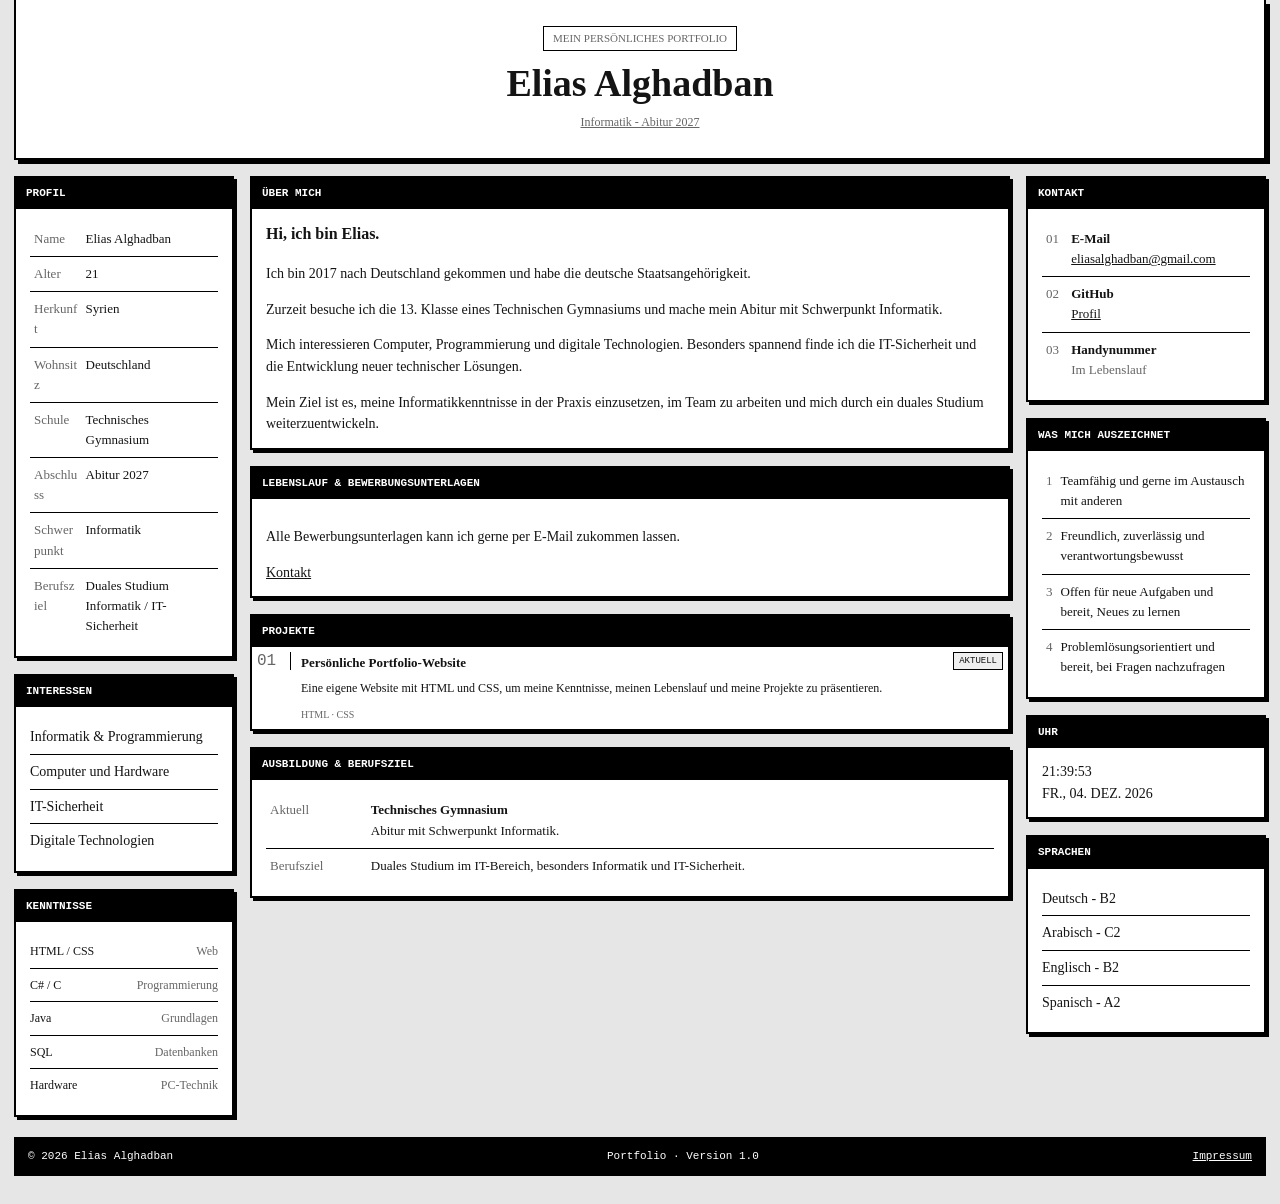
<file: Index.html>
<!DOCTYPE html>
<html lang="de">

<head>
  <meta charset="UTF-8">
  <meta name="viewport" content="width=device-width, initial-scale=1.0">

  <title>Elias Alghadban | Informatik-Portfolio</title>

  <link rel="stylesheet" href="style.css">

  <meta name="description" content="Mein persönliches Informatik-Portfolio.">
</head>

<body>

<div class="seite">

  <header class="kopf">
    <div class="kopftext">
      <span class="kleineueberschrift">Mein persönliches Portfolio</span>
      <div class="name">Elias Alghadban</div>
      <div class="untertitel">Informatik - Abitur 2027</div>
    </div>
  </header>


  <main class="aufteilung">

    <!-- Linke Seite -->

    <aside>

      <section class="kasten">
        <h2>Profil</h2>

        <div class="inhalt">
          <table>
            <tr>
              <td class="grau">Name</td>
              <td>Elias Alghadban</td>
            </tr>
            <tr>
              <td class="grau">Alter</td>
              <td>21</td>
            </tr>
            <tr>
              <td class="grau">Herkunft</td>
              <td>Syrien</td>
            </tr>
            <tr>
              <td class="grau">Wohnsitz</td>
              <td>Deutschland</td>
            </tr>
            <tr>
              <td class="grau">Schule</td>
              <td>Technisches Gymnasium</td>
            </tr>
            <tr>
              <td class="grau">Abschluss</td>
              <td>Abitur 2027</td>
            </tr>
            <tr>
              <td class="grau">Schwerpunkt</td>
              <td>Informatik</td>
            </tr>
            <tr>
              <td class="grau">Berufsziel</td>
              <td>Duales Studium Informatik / IT-Sicherheit</td>
            </tr>
          </table>
        </div>
      </section>


      <section class="kasten">
        <h2>Interessen</h2>

        <div class="inhalt">
          <ul class="liste">
            <li>Informatik &amp; Programmierung</li>
            <li>Computer und Hardware</li>
            <li>IT-Sicherheit</li>
            <li>Digitale Technologien</li>
          </ul>
        </div>
      </section>


      <section class="kasten">
        <h2>Kenntnisse</h2>

        <div class="inhalt">

          <div class="kenntnis">
            <span>HTML / CSS</span>
            <span>Web</span>
          </div>

          <div class="kenntnis">
            <span>C# / C</span>
            <span>Programmierung</span>
          </div>

          <div class="kenntnis">
            <span>Java</span>
            <span>Grundlagen</span>
          </div>

          <div class="kenntnis">
            <span>SQL</span>
            <span>Datenbanken</span>
          </div>

          <div class="kenntnis">
            <span>Hardware</span>
            <span>PC-Technik</span>
          </div>

        </div>
      </section>

    </aside>


    <!-- Mitte -->

    <section>

      <section class="kasten">
        <h2>Über mich</h2>

        <div class="inhalt">
          <p class="einleitung">Hi, ich bin Elias.</p>

          <p>
            Ich bin 2017 nach Deutschland gekommen und habe
            die deutsche Staatsangehörigkeit.
          </p>

          <p>
            Zurzeit besuche ich die 13. Klasse eines Technischen
            Gymnasiums und mache mein Abitur mit Schwerpunkt
            Informatik.
          </p>

          <p>
            Mich interessieren Computer, Programmierung und
            digitale Technologien. Besonders spannend finde ich
            die IT-Sicherheit und die Entwicklung neuer
            technischer Lösungen.
          </p>

          <p class="letzterabsatz">
            Mein Ziel ist es, meine Informatikkenntnisse in der
            Praxis einzusetzen, im Team zu arbeiten und mich
            durch ein duales Studium weiterzuentwickeln.
          </p>
        </div>
      </section>


      <section class="kasten">
        <h2>Lebenslauf &amp; Bewerbungsunterlagen</h2>

        <div class="inhalt">
          <p>
            Alle Bewerbungsunterlagen kann ich gerne per
            E-Mail zukommen lassen.
          </p>

          <a href="mailto:eliasalghadban@gmail.com">Kontakt</a>
        </div>
      </section>


      <section class="kasten" id="projekte">
        <h2>Projekte</h2>

        <div class="projekt">
          <div class="nummer">01</div>

          <div>
            <b>Persönliche Portfolio-Website</b>

            <p>
              Eine eigene Website mit HTML und CSS, um meine
              Kenntnisse, meinen Lebenslauf und meine Projekte
              zu präsentieren.
            </p>

            <small>HTML · CSS</small>
          </div>

          <span class="status">AKTUELL</span>
        </div>
      </section>


      <section class="kasten" id="ausbildung">
        <h2>Ausbildung &amp; Berufsziel</h2>

        <div class="inhalt">
          <table>
            <tr>
              <td class="grau">Aktuell</td>
              <td>
                <b>Technisches Gymnasium</b>
                <br>
                Abitur mit Schwerpunkt Informatik.
              </td>
            </tr>

            <tr>
              <td class="grau">Berufsziel</td>
              <td>
                Duales Studium im IT-Bereich, besonders
                Informatik und IT-Sicherheit.
              </td>
            </tr>
          </table>
        </div>
      </section>

    </section>


    <!-- Rechte Seite -->

    <aside>

      <section class="kasten">
        <h2>Kontakt</h2>

        <div class="inhalt">
          <table>
            <tr>
              <td class="grau">01</td>
              <td>
                <b>E-Mail</b>
                <br>
                <a href="mailto:eliasalghadban@gmail.com">
                  eliasalghadban@gmail.com
                </a>
              </td>
            </tr>

            <tr>
              <td class="grau">02</td>
              <td>
                <b>GitHub</b>
                <br>
                <a href="https://github.com/eliasalghadban-creator"
                   target="_blank">
                  Profil
                </a>
              </td>
            </tr>

            <tr>
              <td class="grau">03</td>
              <td>
                <b>Handynummer</b>
                <br>
                <span class="grau">Im Lebenslauf</span>
              </td>
            </tr>
          </table>
        </div>
      </section>


      <section class="kasten">
        <h2>Was mich auszeichnet</h2>

        <div class="inhalt">
          <table>
            <tr>
              <td class="grau">1</td>
              <td>Teamfähig und gerne im Austausch mit anderen</td>
            </tr>

            <tr>
              <td class="grau">2</td>
              <td>Freundlich, zuverlässig und verantwortungsbewusst</td>
            </tr>

            <tr>
              <td class="grau">3</td>
              <td>Offen für neue Aufgaben und bereit, Neues zu lernen</td>
            </tr>

            <tr>
              <td class="grau">4</td>
              <td>Problemlösungsorientiert und bereit, bei Fragen nachzufragen</td>
            </tr>
          </table>
        </div>
      </section>


      <section class="kasten">
        <h2>Uhr</h2>

        <div class="inhalt">
          <div class="uhrzeit" id="uhrzeit">--:--:--</div>
          <div class="datum" id="datum">-</div>
        </div>
      </section>


      <section class="kasten">
        <h2>Sprachen</h2>

        <div class="inhalt">
          <ul class="liste">
            <li>Deutsch - B2</li>
            <li>Arabisch - C2</li>
            <li>Englisch - B2</li>
            <li>Spanisch - A2</li>
          </ul>
        </div>
      </section>

    </aside>

  </main>


  <footer class="fuss">
    <span>© 2026 Elias Alghadban</span>
    <span>Portfolio · Version 1.0</span>
    <a href="impressum.html">Impressum</a>
  </footer>

</div>


<script>
  function uhrAktualisieren() {
    let jetzt = new Date();

    document.getElementById("uhrzeit").textContent =
      jetzt.toLocaleTimeString("de-DE");

    document.getElementById("datum").textContent =
      jetzt.toLocaleDateString("de-DE", {
        weekday: "short",
        day: "2-digit",
        month: "short",
        year: "numeric"
      }).toUpperCase();
  }

  uhrAktualisieren();
  setInterval(uhrAktualisieren, 1000);
</script>

</body>
</html>
</file>
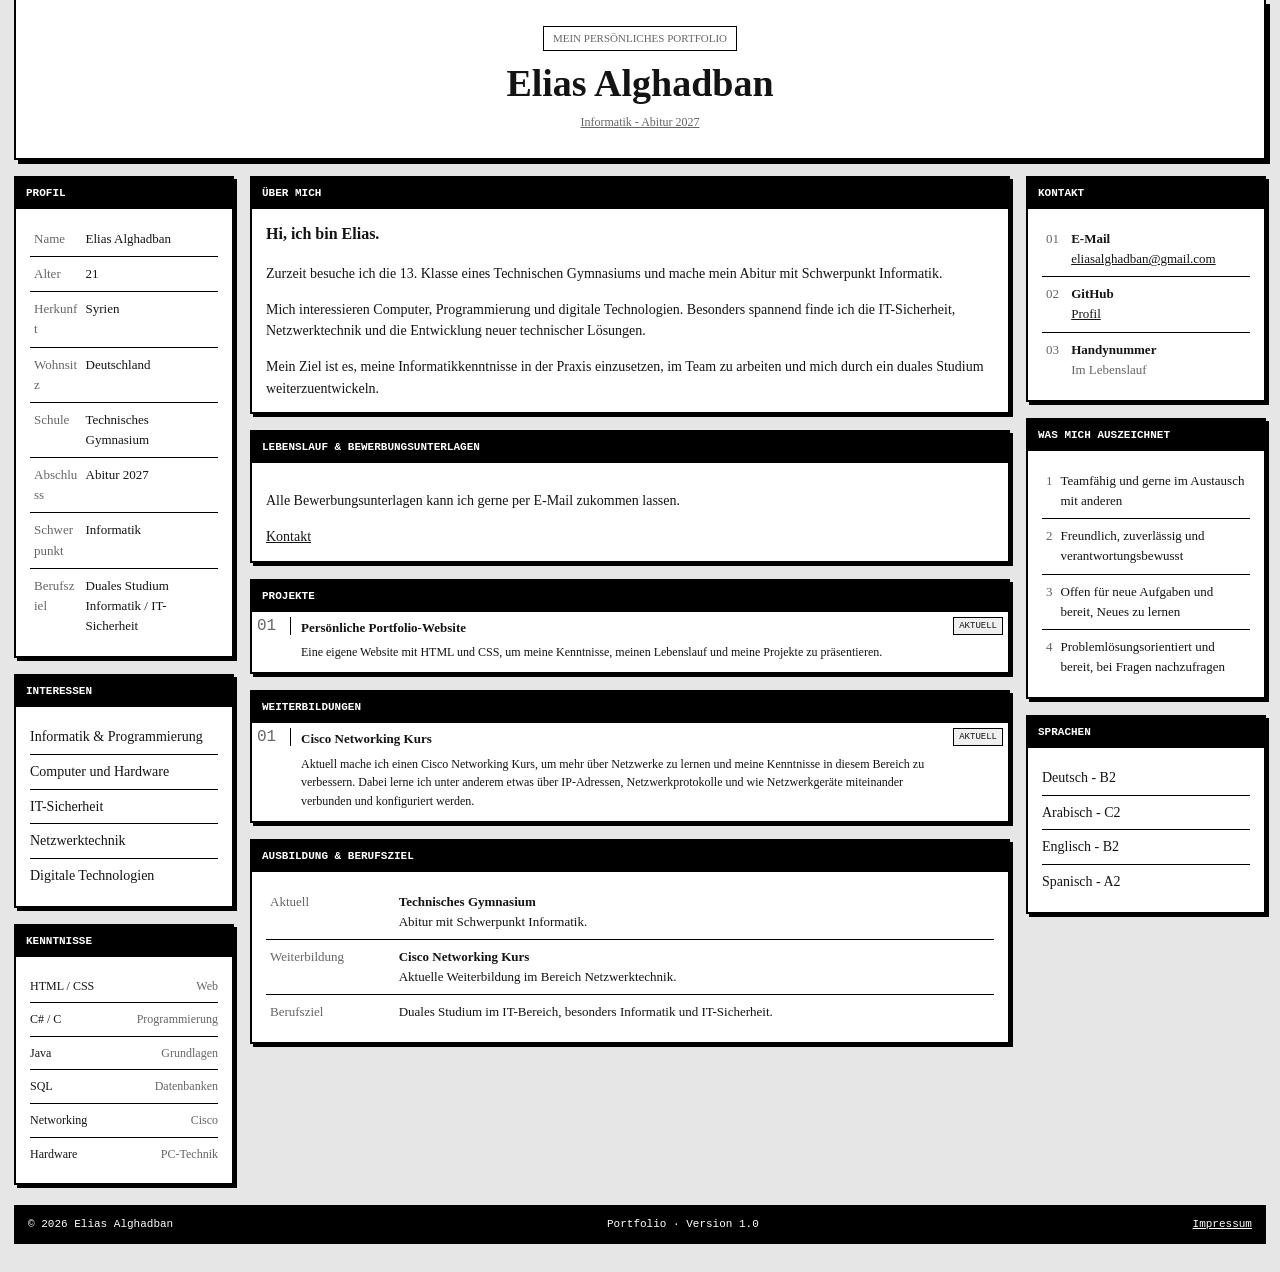
<file: index.html>
<!DOCTYPE html>
<html lang="de">

<head>
  <meta charset="UTF-8">
  <meta name="viewport" content="width=device-width, initial-scale=1.0">

  <title>Elias Alghadban | Informatik-Portfolio</title>

  <link rel="stylesheet" href="style.css">

  <meta name="description" content="Mein persönliches Informatik-Portfolio.">
</head>

<body>

<div class="seite">

  <header class="kopf">
    <div class="kopftext">
      <span class="kleineueberschrift">Mein persönliches Portfolio</span>
      <div class="name">Elias Alghadban</div>
      <div class="untertitel">Informatik - Abitur 2027</div>
    </div>
  </header>


  <main class="aufteilung">

    <!-- Linke Seite -->

    <aside>

      <section class="kasten">
        <h2>Profil</h2>

        <div class="inhalt">
          <table>
            <tr>
              <td class="grau">Name</td>
              <td>Elias Alghadban</td>
            </tr>
            <tr>
              <td class="grau">Alter</td>
              <td>21</td>
            </tr>
            <tr>
              <td class="grau">Herkunft</td>
              <td>Syrien</td>
            </tr>
            <tr>
              <td class="grau">Wohnsitz</td>
              <td>Deutschland</td>
            </tr>
            <tr>
              <td class="grau">Schule</td>
              <td>Technisches Gymnasium</td>
            </tr>
            <tr>
              <td class="grau">Abschluss</td>
              <td>Abitur 2027</td>
            </tr>
            <tr>
              <td class="grau">Schwerpunkt</td>
              <td>Informatik</td>
            </tr>
            <tr>
              <td class="grau">Berufsziel</td>
              <td>Duales Studium Informatik / IT-Sicherheit</td>
            </tr>
          </table>
        </div>
      </section>


      <section class="kasten">
        <h2>Interessen</h2>

        <div class="inhalt">
          <ul class="liste">
            <li>Informatik &amp; Programmierung</li>
            <li>Computer und Hardware</li>
            <li>IT-Sicherheit</li>
            <li>Netzwerktechnik</li>
            <li>Digitale Technologien</li>
          </ul>
        </div>
      </section>


      <section class="kasten">
        <h2>Kenntnisse</h2>

        <div class="inhalt">

          <div class="kenntnis">
            <span>HTML / CSS</span>
            <span>Web</span>
          </div>

          <div class="kenntnis">
            <span>C# / C</span>
            <span>Programmierung</span>
          </div>

          <div class="kenntnis">
            <span>Java</span>
            <span>Grundlagen</span>
          </div>

          <div class="kenntnis">
            <span>SQL</span>
            <span>Datenbanken</span>
          </div>

          <div class="kenntnis">
            <span>Networking</span>
            <span>Cisco</span>
          </div>

          <div class="kenntnis">
            <span>Hardware</span>
            <span>PC-Technik</span>
          </div>

        </div>
      </section>

    </aside>


    <!-- Mitte -->

    <section>

      <section class="kasten">
        <h2>Über mich</h2>

        <div class="inhalt">
          <p class="einleitung">Hi, ich bin Elias.</p>

          <p>
            Zurzeit besuche ich die 13. Klasse eines Technischen
            Gymnasiums und mache mein Abitur mit Schwerpunkt
            Informatik.
          </p>

          <p>
            Mich interessieren Computer, Programmierung und
            digitale Technologien. Besonders spannend finde ich
            die IT-Sicherheit, Netzwerktechnik und die Entwicklung
            neuer technischer Lösungen.
          </p>

          <p class="letzterabsatz">
            Mein Ziel ist es, meine Informatikkenntnisse in der
            Praxis einzusetzen, im Team zu arbeiten und mich
            durch ein duales Studium weiterzuentwickeln.
          </p>
        </div>
      </section>


      <section class="kasten">
        <h2>Lebenslauf &amp; Bewerbungsunterlagen</h2>

        <div class="inhalt">
          <p>
            Alle Bewerbungsunterlagen kann ich gerne per
            E-Mail zukommen lassen.
          </p>

          <a href="mailto:eliasalghadban@gmail.com">Kontakt</a>
        </div>
      </section>


      <section class="kasten" id="projekte">
        <h2>Projekte</h2>

        <div class="projekt">
          <div class="nummer">01</div>

          <div>
            <b>Persönliche Portfolio-Website</b>

            <p>
              Eine eigene Website mit HTML und CSS, um meine
              Kenntnisse, meinen Lebenslauf und meine Projekte
              zu präsentieren.
            </p>

            
          </div>

          <span class="status">AKTUELL</span>
        </div>
      </section>


      <!-- Weiterbildungen -->

      <section class="kasten" id="weiterbildungen">
        <h2>Weiterbildungen</h2>

        <div class="projekt">
          <div class="nummer">01</div>

          <div>
            <b>Cisco Networking Kurs</b>

            <p>
              Aktuell mache ich einen Cisco Networking Kurs, 
              um mehr über Netzwerke zu lernen und meine Kenntnisse
              in diesem Bereich zu verbessern.
              Dabei lerne ich unter anderem etwas über IP-Adressen,
              Netzwerkprotokolle und wie Netzwerkgeräte miteinander
              verbunden und konfiguriert werden.
            </p>
          </div>

          <span class="status">AKTUELL</span>
        </div>
      </section>


      <section class="kasten" id="ausbildung">
        <h2>Ausbildung &amp; Berufsziel</h2>

        <div class="inhalt">
          <table>
            <tr>
              <td class="grau">Aktuell</td>
              <td>
                <b>Technisches Gymnasium</b>
                <br>
                Abitur mit Schwerpunkt Informatik.
              </td>
            </tr>

            <tr>
              <td class="grau">Weiterbildung</td>
              <td>
                <b>Cisco Networking Kurs</b>
                <br>
                Aktuelle Weiterbildung im Bereich Netzwerktechnik.
              </td>
            </tr>

            <tr>
              <td class="grau">Berufsziel</td>
              <td>
                Duales Studium im IT-Bereich, besonders
                Informatik und IT-Sicherheit.
              </td>
            </tr>
          </table>
        </div>
      </section>

    </section>


    <!-- Rechte Seite -->

    <aside>

      <section class="kasten">
        <h2>Kontakt</h2>

        <div class="inhalt">
          <table>
            <tr>
              <td class="grau">01</td>
              <td>
                <b>E-Mail</b>
                <br>
                <a href="mailto:eliasalghadban@gmail.com">
                  eliasalghadban@gmail.com
                </a>
              </td>
            </tr>

            <tr>
              <td class="grau">02</td>
              <td>
                <b>GitHub</b>
                <br>
                <a href="https://github.com/eliasalghadban-creator"
                   target="_blank">
                  Profil
                </a>
              </td>
            </tr>

            <tr>
              <td class="grau">03</td>
              <td>
                <b>Handynummer</b>
                <br>
                <span class="grau">Im Lebenslauf</span>
              </td>
            </tr>
          </table>
        </div>
      </section>


      <section class="kasten">
        <h2>Was mich auszeichnet</h2>

        <div class="inhalt">
          <table>
            <tr>
              <td class="grau">1</td>
              <td>Teamfähig und gerne im Austausch mit anderen</td>
            </tr>

            <tr>
              <td class="grau">2</td>
              <td>Freundlich, zuverlässig und verantwortungsbewusst</td>
            </tr>

            <tr>
              <td class="grau">3</td>
              <td>Offen für neue Aufgaben und bereit, Neues zu lernen</td>
            </tr>

            <tr>
              <td class="grau">4</td>
              <td>Problemlösungsorientiert und bereit, bei Fragen nachzufragen</td>
            </tr>
          </table>
        </div>
      </section>


      <section class="kasten">
        <h2>Sprachen</h2>

        <div class="inhalt">
          <ul class="liste">
            <li>Deutsch - B2</li>
            <li>Arabisch - C2</li>
            <li>Englisch - B2</li>
            <li>Spanisch - A2</li>
          </ul>
        </div>
      </section>

    </aside>

  </main>


  <footer class="fuss">
    <span>© 2026 Elias Alghadban</span>
    <span>Portfolio · Version 1.0</span>
    <a href="impressum.html">Impressum</a>
  </footer>

</div>
</body>
</html>

<script data-goatcounter="https://lechoo.goatcounter.com/count"
        async src="//gc.zgo.at/count.js"></script>
</file>
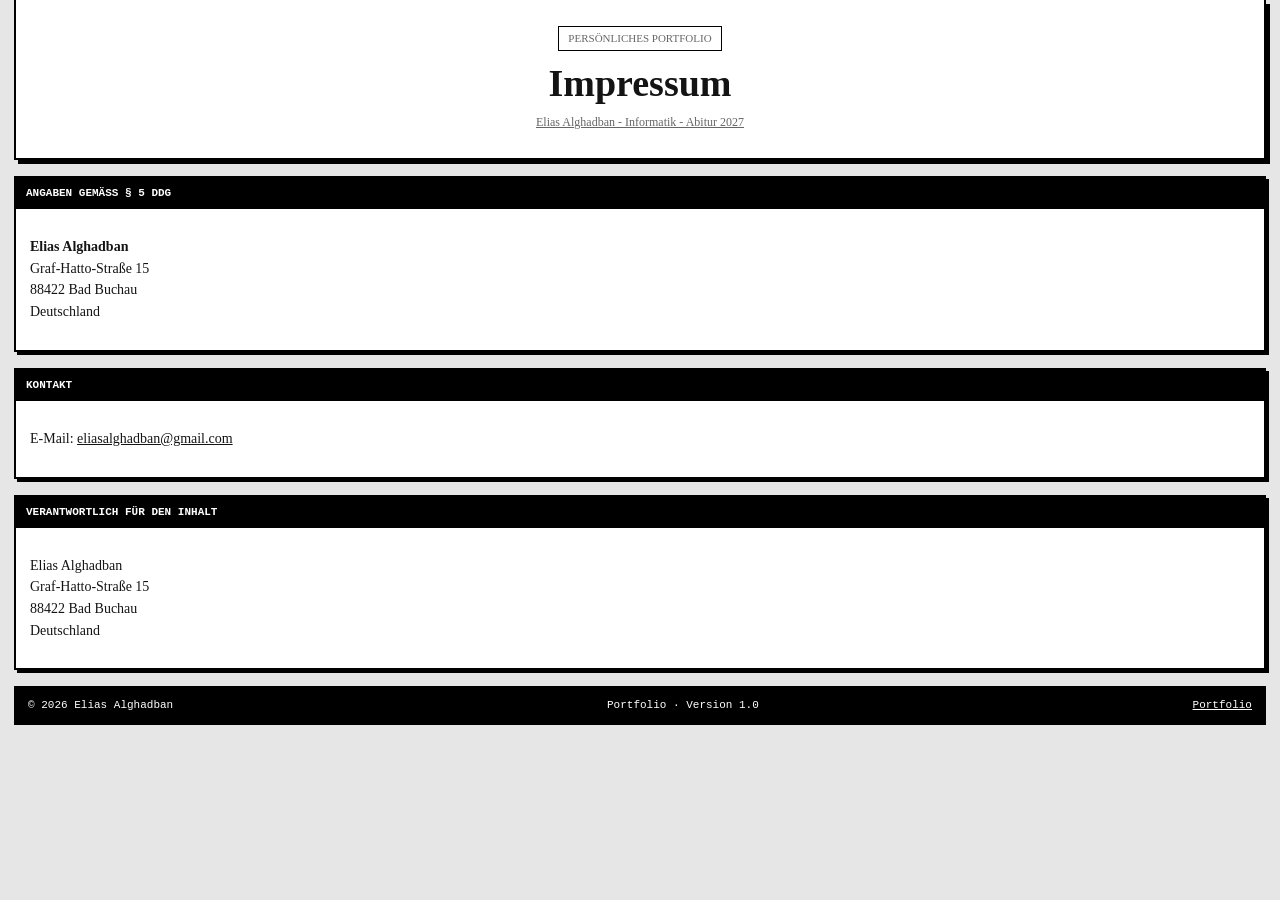
<file: impressum.html>
<!DOCTYPE html>
<html lang="de">

<head>
  <meta charset="UTF-8">
  <meta name="viewport" content="width=device-width, initial-scale=1.0">

  <title>Impressum | Elias Alghadban</title>

  <link rel="stylesheet" href="style.css">
</head>

<body>

<div class="seite">

  <header class="kopf">
    <div class="kopftext">
      <span class="kleineueberschrift">Persönliches Portfolio</span>
      <div class="name">Impressum</div>
      <div class="untertitel">Elias Alghadban - Informatik - Abitur 2027</div>
    </div>
  </header>


  <main style="margin-top: 16px;">

    <section class="kasten">
      <h2>Angaben gemäß § 5 DDG</h2>

      <div class="inhalt">
        <p>
          <b>Elias Alghadban</b><br>
          Graf-Hatto-Straße 15<br>
          88422 Bad Buchau<br>
          Deutschland
        </p>
      </div>
    </section>


    <section class="kasten">
      <h2>Kontakt</h2>

      <div class="inhalt">
        <p>
          E-Mail:
          <a href="mailto:eliasalghadban@gmail.com">
            eliasalghadban@gmail.com
          </a>
        </p>
      </div>
    </section>


    <section class="kasten">
      <h2>Verantwortlich für den Inhalt</h2>

      <div class="inhalt">
        <p>
          Elias Alghadban<br>
          Graf-Hatto-Straße 15<br>
          88422 Bad Buchau<br>
          Deutschland
        </p>
      </div>
    </section>

  </main>


  <footer class="fuss">
    <span>© 2026 Elias Alghadban</span>
    <span>Portfolio · Version 1.0</span>
    <a href="index.html">Portfolio</a>
  </footer>

</div>

</body>
</html>
</file>
<file: style.css>
/* Farben der Website */

:root {
  --bg: #E6E6E6;
  --panel: white;
  --fg: #141414;
  --muted: #666666;
  --line: black;
  --accent: #EFEFEF;
  color-scheme: light;
}

/* Dunkler Modus */

@media (prefers-color-scheme: dark) {
  :root:not([data-theme="light"]) {
    --bg: #101010;
    --panel: #1A1A1A;
    --fg: #E8E8E8;
    --muted: #9A9A9A;
    --line: #444444;
    --accent: #242424;
    color-scheme: dark;
  }
}


/* Allgemeines */

* {
  box-sizing: border-box;
}

html {
  scroll-behavior: smooth;
}

body {
  margin: 0;
  background: var(--bg);
  color: var(--fg);
  font-family: Georgia, "Times New Roman", serif;
  font-size: 14px;
  line-height: 1.55;
}

a {
  color: inherit;
}

a:hover {
  opacity: 0.65;
}


/* Ganze Seite */

.seite {
  max-width: 1400px;
  margin: 0 auto;
  padding: 0 14px 28px;
}


/* Kopfbereich */

.kopf {
  background: var(--panel);
  border: 2px solid var(--line);
  border-top: none;
  min-height: 160px;
  display: flex;
  align-items: center;
  justify-content: center;
  text-align: center;
  box-shadow: 4px 4px 0 var(--line);
}

.kopftext {
  padding: 26px;
}

.kleineueberschrift {
  display: inline-block;
  font-size: 11px;
  color: var(--muted);
  border: 1px solid var(--line);
  padding: 3px 9px;
  margin-bottom: 12px;
  text-transform: uppercase;
}

.name {
  font-size: 38px;
  font-weight: bold;
  line-height: 1.1;
  margin-bottom: 8px;
}

.untertitel {
  font-size: 12px;
  color: var(--muted);
  text-decoration: underline;
}


/* Aufteilung in drei Spalten */

.aufteilung {
  display: grid;
  grid-template-columns: 220px minmax(0, 1fr) 240px;
  gap: 16px;
  margin-top: 16px;
  align-items: start;
}


/* Kästen */

.kasten {
  background: var(--panel);
  border: 2px solid var(--line);
  margin-bottom: 16px;
  min-width: 0;
  box-shadow: 3px 3px 0 var(--line);
}

.kasten:hover {
  transform: translate(-1px, -1px);
  box-shadow: 5px 5px 0 var(--line);
}

.kasten h2 {
  margin: 0;
  padding: 7px 10px;
  background: black;
  color: white;
  font-family: "Courier New", monospace;
  font-size: 11px;
  text-transform: uppercase;
}

.inhalt {
  padding: 13px 14px;
  overflow-wrap: anywhere;
}


/* Tabellen */

table {
  width: 100%;
  border-collapse: collapse;
  font-size: 13px;
}

td {
  padding: 7px 4px;
  border-bottom: 1px solid var(--line);
  vertical-align: top;
}

tr:last-child td {
  border-bottom: none;
}

.grau {
  color: var(--muted);
}


/* Listen */

ul.liste {
  margin: 0;
  padding: 0;
  list-style: none;
}

ul.liste li {
  padding: 6px 0;
  border-bottom: 1px solid var(--line);
}

ul.liste li:last-child {
  border-bottom: none;
}


/* Kenntnisse */

.kenntnis {
  display: flex;
  justify-content: space-between;
  gap: 8px;
  padding: 7px 0;
  border-bottom: 1px solid var(--line);
  font-size: 12px;
}

.kenntnis:last-child {
  border-bottom: none;
}

.kenntnis span:last-child {
  color: var(--muted);
  text-align: right;
}


/* Text */

.einleitung {
  margin-top: 0;
  font-size: 16px;
  font-weight: bold;
}

.letzterabsatz {
  margin-bottom: 0;
}

.klein {
  font-size: 12px;
}

.rechts {
  float: right;
  color: #BBBBBB;
  font-size: 9px;
}


/* Projekte */

.projekt {
  display: grid;
  grid-template-columns: 34px minmax(0, 1fr) auto;
  gap: 10px;
  padding: 5px;
  align-items: start;
}

.nummer {
  font: 16px "Courier New", monospace;
  color: var(--muted);
  border-right: 1px solid var(--line);
  padding-right: 8px;
}

.projekt b {
  font-size: 13px;
}

.projekt p {
  font-size: 12px;
  margin: 5px 0;
}

.projekt small {
  color: var(--muted);
  font-size: 10px;
}

.status {
  font: 9px "Courier New", monospace;
  border: 1px solid var(--line);
  padding: 3px 5px;
  background: var(--accent);
}


/* Tags */

.tags {
  display: flex;
  flex-wrap: wrap;
  gap: 5px;
}

.tags span {
  border: 1px solid var(--line);
  background: var(--accent);
  padding: 4px 6px;
  font-size: 10px;
}

.tags span:hover {
  background: var(--line);
  color: var(--panel);
}


/* Fußbereich */

.fuss {
  display: flex;
  flex-wrap: wrap;
  justify-content: space-between;
  gap: 8px;
  background: black;
  color: white;
  font-family: "Courier New", monospace;
  font-size: 11px;
  padding: 9px 12px;
  margin-top: 4px;
  border: 2px solid black;
}


/* Tablet */

@media (max-width: 1000px) {

  .aufteilung {
    grid-template-columns: 180px minmax(0, 1fr);
  }

  .aufteilung > aside:last-child {
    grid-column: 1 / -1;
    display: grid;
    grid-template-columns: repeat(2, minmax(0, 1fr));
    gap: 0 14px;
  }

}


/* Handy */

@media (max-width: 680px) {

  .seite {
    padding: 0 8px 20px;
  }

  .kopf {
    box-shadow: 2px 2px 0 var(--line);
  }

  .kopftext {
    padding: 20px;
  }

  .name {
    font-size: 32px;
  }

  .untertitel {
    font-size: 11px;
  }

  .aufteilung {
    display: flex;
    flex-direction: column;
    gap: 0;
  }

  .aufteilung > aside,
  .aufteilung > section {
    width: 100%;
  }

  .aufteilung > aside:last-child {
    display: block;
  }

  .kasten {
    box-shadow: 2px 2px 0 var(--line);
  }

  .kasten:hover {
    transform: none;
    box-shadow: 2px 2px 0 var(--line);
  }

  .projekt {
    grid-template-columns: 28px minmax(0, 1fr);
  }

  .status {
    grid-column: 2;
    justify-self: start;
  }

  .fuss {
    flex-direction: column;
    align-items: flex-start;
    font-size: 10px;
  }

}
</file>
